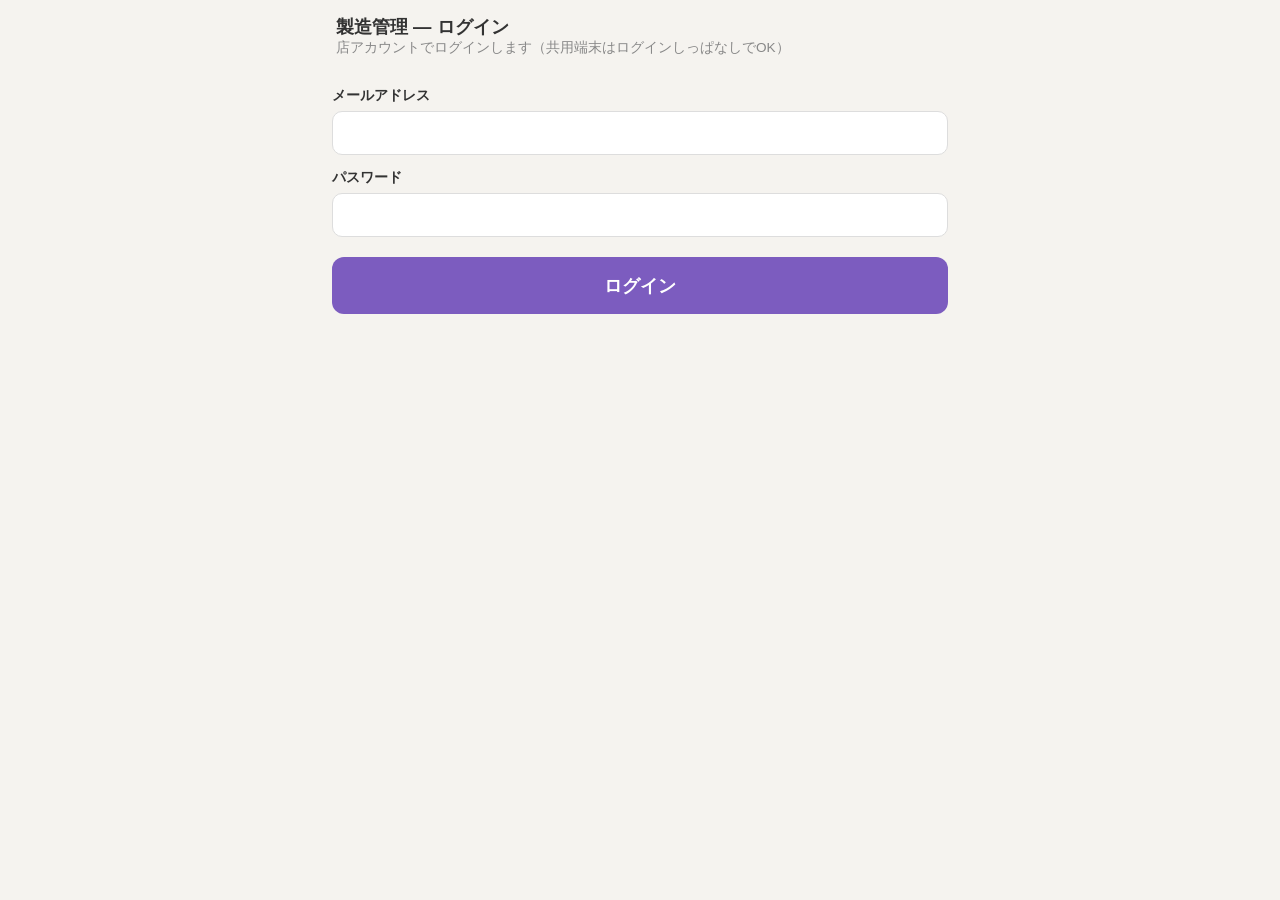
<file: index.html>
<!DOCTYPE html>
<html lang="ja">
<head>
<meta charset="UTF-8">
<meta name="viewport" content="width=device-width, initial-scale=1.0">
<title>今日やること — 製造管理</title>
<link rel="stylesheet" href="app.css">
</head>
<body>
<header>
  <h1>今日やること</h1>
  <div class="date" id="today"></div>
  <div class="progress-wrap"><div class="progress-bar" id="pbar"></div></div>
  <div class="progress-label" id="plabel"></div>
  <div class="nav"><a href="plan.html">📅 予定登録・一覧</a><a href="zaiko.html">📦 在庫・発注</a><a href="tanaoroshi.html">📋 棚卸</a><a href="recipe.html">📖 レシピ登録</a><a href="shohin.html">🏷 商品マスタ</a><a href="zairyo.html">🧂 材料マスタ</a><a href="shizai.html">🛍 包装資材</a><a href="staff.html">👤 スタッフ</a></div>
  <div id="alertband"></div>
</header>
<main id="list"><div class="empty">読み込み中…</div></main>
<div class="fab" onclick="openProductSheet()">＋ 臨時で仕込む</div>

<div class="sheet-bg" id="sheetbg" onclick="closeSheets()"></div>
<div class="sheet" id="sheet-product">
  <h2>何を仕込む？</h2>
  <input type="text" id="product-search" placeholder="名前で検索（半製品も出ます）" oninput="renderProductGrid()">
  <div class="cat-chips" id="product-cats" style="margin-top:8px;"></div>
  <div class="grid" id="product-grid" style="margin-top:8px;"></div>
</div>
<div class="sheet" id="sheet-recipe">
  <h2 id="recipe-title">レシピ</h2>
  <div id="recipe-body" style="max-height:60vh; overflow-y:auto;"></div>
</div>
<div class="sheet" id="sheet-work">
  <h2 id="work-title">作業内容は？</h2>
  <div class="grid">
    <button onclick="pickWork('weigh')">⚖️ 計量<br><small>記録のみ・在庫は動かない</small></button>
    <button onclick="pickWork('dough')">🥣 仕込み<br><small>生地を作って冷凍（材料↓ 生地↑）</small></button>
    <button onclick="pickWork('bake')">🔥 焼成<br><small>冷凍生地を使う（生地↓）</small></button>
  </div>
</div>
<div class="sheet" id="sheet-batch">
  <h2 id="batch-title">バッチ数は？</h2>
  <div class="grid">
    <button onclick="quickAdd(1)">1バッチ</button>
    <button onclick="quickAdd(2)">2バッチ</button>
    <button onclick="quickAdd(3)">3バッチ</button>
    <button onclick="quickAdd(4)">4バッチ</button>
    <button class="other" onclick="quickAddOther()">その他の数</button>
  </div>
</div>
<div class="sheet" id="sheet-member">
  <h2>担当者</h2>
  <div class="grid" id="member-grid"></div>
</div>
<div class="sheet" id="sheet-dough">
  <h2 id="dough-title">何本できましたか？</h2>
  <input type="number" id="dough-qty" inputmode="decimal" min="0.5" step="0.5"
    style="width:100%; font-size:1.3rem; padding:12px; border-radius:10px; border:1px solid #ddd; box-sizing:border-box;">
  <div class="detail" id="dough-hint" style="margin-top:6px;"></div>
  <div style="display:flex; gap:10px; margin-top:14px">
    <button style="flex:1; background:#eee;" onclick="closeSheets()">あとで</button>
    <button class="btn-finish" style="flex:2;" onclick="saveDoughQty()">記録する</button>
  </div>
</div>
<div class="toast" id="toast"></div>

<script src="api.js?v=20260827c"></script>
<script>
let tasks = [], members = [], products = [];
let pendingProduct = null, memberTarget = null;

function toast(msg) {
  const t = $("toast");
  t.textContent = msg;
  t.classList.add("show");
  setTimeout(() => t.classList.remove("show"), 2500);
}

async function load() {
  const [t, m, al, hi] = await Promise.all([
    rest("v_today_tasks?select=*"),
    rest("members?select=id,display_name&is_active=eq.true&order=sort_order"),
    rest("v_order_alerts?alert_kind=eq.不足&kind=eq.購入材料&select=name,runout_date&order=runout_date").catch(() => []),
    rest("ingredients?kind=eq.半製品&select=id,name,category,order_unit,order_unit_to_g,package_size_g").catch(() => []),
  ]);
  tasks = t; members = m;
  hanseiInfo = Object.fromEntries(hi.map((x) => [x.id, x]));
  // 焼成タスクの「使った本数」用：商品→生地の対応（初回だけ）
  if (!Object.keys(doughOfProduct).length) {
    const doughIds = hi.filter((x) => x.category === "生地").map((x) => x.id);
    if (doughIds.length) {
      const rows = await rest(`recipe_items?ingredient_id=in.(${doughIds.join(",")})&select=ingredient_id,recipes!inner(product_id,is_active)&recipes.is_active=is.true`).catch(() => []);
      for (const r of rows) if (r.recipes?.product_id) doughOfProduct[r.recipes.product_id] = r.ingredient_id;
    }
  }
  renderAlertBand(al);
  render();
}

/* ---------- 冷凍生地の「本」記録（仕込み=できた本数／焼成=使った本数。完了は1タップのまま後追い） ---------- */

let hanseiInfo = {}, doughOfProduct = {}, doughTarget = null;

function doughTaskInfo(t) {
  if (t.task_category !== "仕込み" || t.status !== "完了") return null;
  // 生地の仕込み（カスタード等の生地以外の半製品はg管理のまま＝聞かない）
  if (t.ingredient_id) {
    const d = hanseiInfo[t.ingredient_id];
    if (d && d.category === "生地" && Number(d.package_size_g) > 0) return { kind: "make", dough: d };
    return null;
  }
  // 焼成（生地を使う商品タスク）：1本gが未設定のうちは聞かない（換算できないため）
  if (t.product_id && doughOfProduct[t.product_id]) {
    const d = hanseiInfo[doughOfProduct[t.product_id]];
    if (d && (Number(d.order_unit_to_g) > 0 || t.dough_qty != null)) return { kind: "use", dough: d };
  }
  return null;
}

function openDoughQty(id) {
  const t = findT(id);
  const dt = doughTaskInfo(t);
  if (!dt) return;
  doughTarget = id;
  const u = dt.dough.order_unit || "本";
  $("dough-title").textContent = dt.kind === "make"
    ? `${t.item_name || ""}：何${u}できましたか？`
    : `${dt.dough.name}を何${u}使いましたか？`;
  const inp = $("dough-qty");
  inp.value = t.dough_qty ?? "";
  let ph = dt.kind === "make" ? `できた${u}数` : `使った${u}数`;
  if (dt.kind === "make" && Number(dt.dough.order_unit_to_g) > 0) {
    const est = (Number(dt.dough.package_size_g) * Number(t.batch_count || 1)) / Number(dt.dough.order_unit_to_g);
    ph = `ふだんなら およそ${Math.round(est * 2) / 2}${u}`;
  }
  inp.placeholder = ph;
  $("dough-hint").textContent = `使いかけは0.5${u}でOK。あとからでも（🧊をタップ）入れられます`;
  show("sheet-dough");
  setTimeout(() => inp.focus(), 150);
}

async function saveDoughQty() {
  const t = findT(doughTarget);
  const v = Number($("dough-qty").value);
  if (!v || v <= 0) { toast("数を入れてください"); return; }
  try {
    const r = await rpc("fn_adjust_dough_qty", { p_plan_id: doughTarget, p_qty: v });
    if (t) t.dough_qty = v;
    closeSheets(); render();
    toast(r.learned
      ? `${v}${r.unit_name}ですね。1${r.unit_name} 約${Math.round(r.unit_g)}g と覚えました`
      : "記録しました");
  } catch (e) { toast("記録に失敗しました：" + (e.message || "").slice(0, 60)); console.error(e); }
}

/* 不足アラートの赤帯（初回棚卸の確定まではビュー側で0件＝非表示） */
function renderAlertBand(al) {
  const el = $("alertband");
  if (!al.length) { el.innerHTML = ""; return; }
  const head = al[0].name + (al.length > 1 ? ` ほか${al.length - 1}件` : "");
  el.innerHTML = `<a class="alert-band" href="zaiko.html">⚠ 材料不足：${esc(head)} — タップで確認</a>`;
}

let doughFor = {};   // product_id -> {id, name}（生地。商品→作業の2段選択用）
async function loadProducts() {
  if (products.length) return;
  // 半製品（カスタード等）も選べるようにする＝半製品仕込みの製造入庫を自由入力で取りこぼさない
  // 生地は一覧に出さない（商品を選んでから「生地を作る／焼く」を選ぶ方式・2026-08-20まりほ）
  const [p, h] = await Promise.all([
    rest("products?select=id,name,category,yield_per_batch&is_active=eq.true&order=name&limit=300"),
    rest("ingredients?kind=eq.半製品&is_active=eq.true&select=id,name,category&order=name"),
  ]);
  products = [...p, ...h.filter((x) => x.category !== "生地").map((x) => ({ ...x, isIng: true }))];
  const doughs = h.filter((x) => x.category === "生地");
  if (doughs.length && !Object.keys(doughFor).length) {
    const ids = doughs.map((d) => d.id).join(",");
    const rows = await rest(`recipe_items?ingredient_id=in.(${ids})&select=ingredient_id,recipes!inner(product_id,is_active)&recipes.is_active=is.true`);
    const byId = Object.fromEntries(doughs.map((d) => [d.id, d]));
    for (const r of rows) {
      const pid = r.recipes && r.recipes.product_id;
      if (pid) doughFor[pid] = byId[r.ingredient_id];
    }
  }
}
let prodCat = null;
function prodCatOf(p) { return p.isIng ? "半製品" : (p.category || "その他"); }
function itemLabel(p) { return p.isIng ? `${esc(p.name)}〔半製品〕` : esc(p.name); }

function render() {
  $("today").textContent = jpDate(new Date());
  const list = $("list");
  if (!tasks.length) {
    list.innerHTML = '<div class="empty">今日のタスクはまだありません。<br>「＋臨時で仕込む」か「予定登録」から追加できます</div>';
  } else {
    // 旧ボードの区分セクション移植（枠の中は持ち越し→時刻順のまま）
    const SEC = [["仕込み", "🥣"], ["オーダーケーキ", "🎂"], ["プチギフト", "🎁"], ["発送", "📦"]];
    const known = new Set(SEC.map(([k]) => k));
    let html = "";
    for (const [k, icon] of SEC) {
      const rows = tasks.filter((t) => t.task_category === k);
      if (!rows.length) continue;
      html += `<div class="section-label" style="font-size:.95rem;">${icon} ${k}</div>` + rows.map(cardHtml).join("");
    }
    const rest2 = tasks.filter((t) => !known.has(t.task_category));
    if (rest2.length) html += `<div class="section-label" style="font-size:.95rem;">その他</div>` + rest2.map(cardHtml).join("");
    list.innerHTML = html;
  }
  const countable = tasks.filter((t) => t.task_category !== "オーダーケーキ");
  const done = countable.filter((t) => t.status === "完了").length;
  $("pbar").style.width = countable.length ? (done / countable.length) * 100 + "%" : "0%";
  $("plabel").textContent = `${done} / ${countable.length} 完了（オーダーケーキは対象外）`;
}

function cardHtml(t) {
  const cls = t.product_id || t.ingredient_id ? (KUBUN_CLASS[t.task_category] || "sonota")
            : (t.task_category === "仕込み" && !t.product_id ? "sonota" : KUBUN_CLASS[t.task_category] || "sonota");
  const isCake = t.task_category === "オーダーケーキ";
  const doneCls = t.status === "完了" ? " done" : "";
  let badges = "";
  if (t.is_carryover && t.status !== "完了") badges += `<span class="badge carry">${mmdd(t.plan_date)}から持ち越し</span>`;
  if (t.planned_start && t.status !== "完了")
    badges += `<span class="badge time">⏰ ${new Date(t.planned_start).toLocaleTimeString("ja-JP", { hour: "numeric", minute: "2-digit" })}〜</span>`;
  if (t.badge) badges += `<span class="badge time">${esc(t.badge)}</span>`;
  if (t.status === "仕込中") badges += `<span class="badge running">作業中 ${elapsedMin(t)}分</span>`;
  if (t.status === "完了" && t.actual_minutes) badges += `<span class="badge">実績 ${t.actual_minutes}分</span>`;

  const name = esc(t.item_name || "（名称なし）");
  // 仕込みカードのバッチ数はタップで修正可（完了済みなら引落も自動で再計算）
  const editableBatch = t.task_category === "仕込み" && !t.title && t.batch_count != null;
  const batch = !t.title && t.batch_count
    ? (editableBatch
        ? ` <span class="batch-chip" onclick="editBatches('${t.id}')">×${Number(t.batch_count)}バッチ ✎</span>`
        : ` ×${Number(t.batch_count)}バッチ`)
    : "";
  const memo = t.memo ? `<div class="detail">${esc(t.memo)}</div>` : "";
  // 旧ボードの📖レシピ移植：材料表はDBから（切替条件のひとつ）
  const isWeigh = !!(t.title && t.title.endsWith(" 計量"));
  const recipeBtn = t.task_category === "仕込み" && (t.product_id || t.ingredient_id || isWeigh)
    ? `<button class="btn-revert" onclick="openRecipe('${t.id}')">📖 レシピ</button>` : "";

  let row = "";
  if (!isCake) {
    if (t.status === "予定") {
      row = `<div class="row"><button class="btn-start" onclick="doStart('${t.id}')">▶ 開始</button>${recipeBtn}</div>`;
    } else if (t.status === "仕込中") {
      row = `<div class="row">
        <span class="chip ${t.member_id ? "setted" : ""}" onclick="openMember('${t.id}')">担当：${esc(t.member_name || "—")}</span>
        <button class="btn-finish" onclick="doFinish('${t.id}')">✔ 完了</button>
        <button class="btn-revert" onclick="doRevert('${t.id}')">戻す</button>${recipeBtn}</div>`;
    } else {
      const qty = t.completed_quantity != null ? `できあがり ${Number(t.completed_quantity)}個` : "できあがり 予定どおり";
      const qtyChip = t.task_category === "仕込み" && !t.ingredient_id ? `<span class="qty-chip" onclick="editQty('${t.id}')">${qty}</span>` : "";
      // 冷凍生地の本数チップ（仕込み=できた本数／焼成=使った本数。未入力は促し表示）
      const dt = doughTaskInfo(t);
      const doughChip = dt
        ? `<span class="qty-chip" onclick="openDoughQty('${t.id}')">🧊 ${t.dough_qty != null
            ? `${Number(t.dough_qty)}${esc(dt.dough.order_unit || "本")}`
            : (dt.kind === "make" ? "何本できた？" : "何本使った？")}</span>`
        : "";
      row = `<div class="row">${doughChip}${qtyChip}
        <span class="chip ${t.member_id ? "setted" : ""}" onclick="openMember('${t.id}')">担当：${esc(t.member_name || "—")}</span>
        <button class="btn-revert" onclick="doRevert('${t.id}')">戻す</button></div>`;
    }
  }
  return `<div class="card ${cls}${doneCls}">
    <span class="kubun">${esc(t.task_category)}</span>${badges}
    <div class="title">${name}${batch}</div>${memo}${row}</div>`;
}

async function openRecipe(tid) {
  const t = findT(tid);
  if (!t) return;
  $("recipe-title").textContent = `📖 ${t.item_name || "レシピ"}`;
  $("recipe-body").innerHTML = "読み込み中…";
  show("sheet-recipe");
  try {
    let key;
    if (t.product_id) key = `product_id=eq.${t.product_id}`;
    else if (t.ingredient_id) key = `ingredient_id=eq.${t.ingredient_id}`;
    else if (t.title?.endsWith(" 計量")) {
      // 計量タスクは「◯◯ 計量」タイトル行なので、生地名からレシピを引く
      const nm = t.title.slice(0, -3);
      const ing = await rest(`ingredients?name=eq.${encodeURIComponent(nm)}&kind=eq.半製品&select=id&limit=1`);
      if (!ing.length) { $("recipe-body").innerHTML = '<div class="empty">レシピが見つかりません</div>'; return; }
      key = `ingredient_id=eq.${ing[0].id}`;
    } else { $("recipe-body").innerHTML = '<div class="empty">レシピが未登録です</div>'; return; }
    // 表示は共通のRV（api.js）：×バッチ計算＋生地行タップで中身に潜れる
    await RV.show($("recipe-body"), key, t.item_name || "レシピ", Number(t.batch_count) || 1);
  } catch (e) { $("recipe-body").innerHTML = '<div class="empty">読み込みエラー</div>'; console.error(e); }
}

function elapsedMin(t) {
  return Math.max(0, Math.floor((Date.now() - new Date(t.actual_start).getTime()) / 60000));
}

/* ---------- 操作（1タップ原則。先に画面を進め、失敗したら戻してトースト） ---------- */

async function act(fn, args, apply) {
  const prev = JSON.parse(JSON.stringify(tasks));
  apply();
  render();
  try { await rpc(fn, args); await load(); }
  catch (e) { tasks = prev; render(); toast("通信エラー：もう一度お試しください"); console.error(e); }
}
const findT = (id) => tasks.find((x) => x.id === id);

function doStart(id) {
  act("fn_start_plan", { p_plan_id: id }, () => {
    const t = findT(id); t.status = "仕込中"; t.actual_start = new Date().toISOString();
  });
}
async function doFinish(id) {
  // 完了は従来どおり1タップで先に成立（理論値で在庫が動く）。本数はその後の後追い（genba）
  await act("fn_finish_plan", { p_plan_id: id }, () => {
    const t = findT(id); t.status = "完了";
    t.actual_minutes = Math.max(1, elapsedMin(t));
  });
  const t = findT(id);
  if (t && t.status === "完了" && doughTaskInfo(t)) openDoughQty(id);
}
function doRevert(id) {
  act("fn_revert_plan", { p_plan_id: id }, () => {
    const t = findT(id);
    if (t.status === "完了") { t.status = "仕込中"; t.actual_minutes = null; }
    else { t.status = "予定"; t.actual_start = null; }
  });
}
let batchEditTarget = null; // バッチ数シートの使い回し：nullなら臨時仕込み、入っていれば修正

function editBatches(id) {
  batchEditTarget = id;
  const t = findT(id);
  $("batch-title").textContent = `${t.item_name || ""}：実際に仕込んだバッチ数は？`;
  show("sheet-batch");
}
function editQty(id) {
  const t = findT(id);
  const v = prompt("できあがり個数（予定と違うときだけ）", t.completed_quantity ?? "");
  if (v === null || v === "") return;
  act("fn_set_qty", { p_plan_id: id, p_qty: Number(v) }, () => { t.completed_quantity = Number(v); });
}

/* ---------- 担当者（後追いチップ） ---------- */

function openMember(id) {
  memberTarget = id;
  $("member-grid").innerHTML =
    members.map((m) => `<button onclick="setMember('${m.id}')">${esc(m.display_name)}</button>`).join("") +
    `<button class="other" onclick="setMember(null)">（なし）</button>`;
  show("sheet-member");
}
function setMember(mid) {
  closeSheets();
  const t = findT(memberTarget);
  act("fn_set_member", { p_plan_id: memberTarget, p_member_id: mid }, () => {
    t.member_id = mid;
    t.member_name = mid ? members.find((m) => m.id === mid)?.display_name : null;
  });
}

/* ---------- ＋臨時で仕込む ---------- */

async function openProductSheet() {
  await loadProducts();
  $("product-search").value = "";
  prodCat = null;
  renderProductGrid();
  show("sheet-product");
}
function setProdCat(c) { prodCat = c; renderProductGrid(); }
function renderProductGrid() {
  const cats = [...new Set(products.map(prodCatOf))]
    .sort((a, b) => (a === "半製品") - (b === "半製品") || a.localeCompare(b, "ja"));
  $("product-cats").innerHTML =
    `<button class="${prodCat === null ? "selected" : ""}" onclick="setProdCat(null)">すべて</button>` +
    cats.map((c) => `<button class="${prodCat === c ? "selected" : ""}" onclick="setProdCat('${esc(c)}')">${esc(c)}</button>`).join("");
  const q = $("product-search").value.trim();
  let hits = prodCat ? products.filter((p) => prodCatOf(p) === prodCat) : products;
  if (q) hits = hits.filter((p) => p.name.includes(q));
  let html = hits.slice(0, 40).map((p) => `<button onclick="pickProduct('${p.id}')">${itemLabel(p)}</button>`).join("");
  // 「生地」で探した人への案内（生地は一覧に出さない設計の蓋・genba指摘）
  if (q) {
    html += Object.entries(doughFor)
      .filter(([, d]) => d.name.includes(q))
      .filter(([pid]) => !hits.some((p) => p.id === pid))
      .slice(0, 5)
      .map(([pid, d]) => `<button class="other" onclick="pickProduct('${pid}');pickWork('dough')">🥣 ${esc(d.name)}の仕込み</button>`)
      .join("");
  }
  $("product-grid").innerHTML = html + `<button class="other" onclick="pickOther()">その他（自由入力）</button>`;
}
let pendingWork = null;  // 'dough' | 'bake'
function pickProduct(pid) {
  pendingProduct = products.find((p) => p.id === pid);
  pendingWork = null;
  if (!pendingProduct.isIng && doughFor[pendingProduct.id]) {
    $("work-title").textContent = `${pendingProduct.name}：どっちの作業？`;
    hide("sheet-product"); show("sheet-work");
    return;
  }
  $("batch-title").textContent = `${pendingProduct.name}：バッチ数は？`;
  hide("sheet-product"); show("sheet-batch");
}
function pickWork(w) {
  pendingWork = w;
  const d = doughFor[pendingProduct.id];
  $("batch-title").textContent =
    w === "weigh" ? `${d.name}の計量：何バッチ分？`
    : w === "dough" ? `${d.name}の仕込み：何バッチ？`
    : `${pendingProduct.name}の焼成：何バッチ？`;
  hide("sheet-work"); show("sheet-batch");
}
async function quickAdd(n) {
  if (batchEditTarget) { // 修正モード：引落も自動で再計算される（fn_set_batches）
    const id = batchEditTarget;
    closeSheets();
    act("fn_set_batches", { p_plan_id: id, p_batches: n }, () => { findT(id).batch_count = n; });
    return;
  }
  closeSheets();
  try {
    const doughId = pendingWork === "dough" ? doughFor[pendingProduct.id].id : null;
    if (pendingWork === "weigh") {
      // 計量＝記録だけのタスク（在庫は仕込み完了で動かすので二重計上しない）
      const tid = await rpc("fn_my_tenant_id");
      await insert("production_plans", {
        tenant_id: tid, plan_date: todayStr(), task_category: "仕込み",
        title: `${doughFor[pendingProduct.id].name} 計量`, batch_count: n, source: "app",
      });
    } else if (pendingProduct.isIng || doughId) {
      // 半製品・生地はfn_quick_planが未対応なので直接insert（RLS越し・当日の予定として登録）
      const tid = await rpc("fn_my_tenant_id");
      await insert("production_plans", {
        tenant_id: tid, plan_date: todayStr(), task_category: "仕込み",
        ingredient_id: doughId || pendingProduct.id, batch_count: n, source: "app",
      });
    } else {
      await rpc("fn_quick_plan", { p_product_id: pendingProduct.id, p_batches: n });
    }
    await load();
  } catch (e) { toast("登録に失敗しました"); console.error(e); }
}
function quickAddOther() {
  const v = prompt("バッチ数");
  if (v === null || v === "" || Number(v) <= 0) { closeSheets(); return; }
  quickAdd(Number(v));
}
async function pickOther() {
  const v = prompt("何を仕込む？（自由入力）");
  closeSheets();
  if (!v) return;
  try {
    await rpc("fn_quick_plan", { p_title: v });
    await load();
  } catch (e) { toast("登録に失敗しました"); console.error(e); }
}

function show(id) { $("sheetbg").style.display = "block"; $(id).style.display = "block"; }
function hide(id) { $(id).style.display = "none"; }
function closeSheets() {
  for (const id of ["sheet-product", "sheet-work", "sheet-batch", "sheet-member", "sheet-recipe", "sheet-dough"]) hide(id);
  $("sheetbg").style.display = "none";
  batchEditTarget = null;
}

/* ---------- 起動・60秒自動更新（看板モード＝genba確定値） ---------- */

if (requireLogin()) {
  load().catch((e) => { $("list").innerHTML = `<div class="empty">読み込みエラー：${esc(e.message)}</div>`; });
  setInterval(() => load().catch(() => {}), 60000);
  setInterval(render, 30000); // 経過時間バッジの更新
}
</script>
</body>
</html>
</file>
<file: app.css>
/* 製造管理 Phase A 共通スタイル（モック合意版のデザインを踏襲） */
:root{
  --c-shikomi:#7c5cbf; --c-cake:#e0669b; --c-gift:#3da466; --c-hasso:#3d7fc4; --c-sonota:#8a8a8a;
  --bg:#f5f3ef; --card:#fff; --ink:#333; --muted:#888;
}
*{box-sizing:border-box; -webkit-tap-highlight-color:transparent;}
body{margin:0; font-family:-apple-system,"Hiragino Kaku Gothic ProN","Noto Sans JP",sans-serif; background:var(--bg); color:var(--ink); padding-bottom:90px;}
header{position:sticky; top:0; background:var(--bg); padding:14px 16px 8px; z-index:5;}
h1{margin:0; font-size:1.15rem;}
.date{color:var(--muted); font-size:.85rem;}
.progress-wrap{margin:8px 16px 0; background:#e4e0d8; border-radius:8px; height:14px; overflow:hidden;}
.progress-bar{height:100%; background:var(--c-gift); border-radius:8px; transition:width .3s;}
.progress-label{font-size:.8rem; color:var(--muted); margin:2px 16px 0; text-align:right;}
main{padding:8px 12px;}
.card{background:var(--card); border-radius:14px; margin:10px 0; padding:12px 14px; box-shadow:0 1px 3px rgba(0,0,0,.08); border-left:8px solid #ccc; position:relative;}
.card.shikomi{border-left-color:var(--c-shikomi);}
.card.cake{border-left-color:var(--c-cake);}
.card.gift{border-left-color:var(--c-gift);}
.card.hasso{border-left-color:var(--c-hasso);}
.card.sonota{border-left-color:var(--c-sonota);}
.card.done{opacity:.55;}
.kubun{font-size:.7rem; font-weight:700; color:#fff; border-radius:6px; padding:2px 8px; display:inline-block; background:var(--c-sonota);}
.shikomi .kubun{background:var(--c-shikomi);} .cake .kubun{background:var(--c-cake);}
.gift .kubun{background:var(--c-gift);} .hasso .kubun{background:var(--c-hasso);}
.badge{font-size:.7rem; border-radius:6px; padding:2px 8px; display:inline-block; margin-left:6px; background:#eee; color:#555;}
.badge.carry{background:#d94141; color:#fff; font-weight:700;}
.badge.time{background:#fdeef5; color:#c2477e; font-weight:700;}
.badge.running{background:#e8f5e9; color:#2e7d32; font-weight:700;}
.title{font-size:1.05rem; font-weight:700; margin:6px 0 2px;}
.detail{font-size:.85rem; color:var(--muted); white-space:pre-line;}
.row{display:flex; align-items:center; gap:10px; margin-top:10px; flex-wrap:wrap;}
button{font-family:inherit; border:none; border-radius:12px; font-size:1rem; font-weight:700; padding:12px 0; flex:1; cursor:pointer;}
.btn-start{background:#fff; color:#2e7d32; border:2px solid #2e7d32;}
.btn-finish{background:#2e7d32; color:#fff;}
.btn-revert{background:none; color:var(--muted); font-size:.8rem; font-weight:400; flex:0 0 auto; padding:6px 10px; text-decoration:underline;}
.chip{background:#f0ede7; border:1px dashed #bbb; color:#666; border-radius:20px; font-size:.8rem; padding:6px 12px; flex:0 0 auto; cursor:pointer;}
.chip.setted{border-style:solid; background:#eee9ff; color:#5b3fa8; border-color:#c9bcf0;}
.qty-chip{background:#f0ede7; border-radius:20px; font-size:.8rem; padding:6px 12px; flex:0 0 auto; color:#666; cursor:pointer;}
.fab{position:fixed; bottom:16px; left:12px; right:12px; background:var(--c-shikomi); color:#fff; font-size:1.1rem; font-weight:700; padding:16px 0; border-radius:16px; box-shadow:0 4px 12px rgba(0,0,0,.25); text-align:center; cursor:pointer; z-index:10;}
.sheet-bg{position:fixed; inset:0; background:rgba(0,0,0,.4); display:none; z-index:20;}
.sheet{position:fixed; bottom:0; left:0; right:0; background:#fff; border-radius:20px 20px 0 0; padding:18px 16px 28px; z-index:21; max-height:75vh; overflow-y:auto; display:none;}
.sheet h2{margin:0 0 12px; font-size:1rem;}
.grid{display:grid; grid-template-columns:1fr 1fr; gap:10px;}
.grid button{padding:16px 4px; background:#f4f1ea; color:var(--ink); font-size:.95rem;}
.grid button.other{background:#eee; color:#666;}
.grid button.selected{background:var(--c-shikomi); color:#fff;}
.section-label{font-size:.8rem; color:var(--muted); margin:14px 4px 4px; font-weight:700;}
.empty{color:var(--muted); text-align:center; padding:40px 16px; font-size:.95rem;}
.toast{position:fixed; top:12px; left:50%; transform:translateX(-50%); background:#333; color:#fff; padding:10px 18px; border-radius:10px; font-size:.85rem; z-index:50; opacity:0; transition:opacity .3s; pointer-events:none; max-width:90%;}
.toast.show{opacity:.95;}
.nav{display:flex; gap:8px; margin-top:8px;}
.nav a{flex:0 0 auto; font-size:.8rem; color:var(--c-shikomi); text-decoration:none; background:#efeaf9; border-radius:8px; padding:6px 12px; font-weight:700;}
/* フォーム（予定登録・ログイン） */
input[type=text],input[type=email],input[type=password],input[type=date],input[type=number],textarea,select{
  font-family:inherit; font-size:1rem; width:100%; padding:12px; border:1px solid #ddd; border-radius:10px; background:#fff;}
label{font-size:.85rem; font-weight:700; display:block; margin:14px 0 6px;}
.btn-primary{background:var(--c-shikomi); color:#fff; width:100%;}
.seg{display:flex; gap:8px; flex-wrap:wrap;}
.seg button{flex:1 0 40%; padding:12px 4px; background:#f4f1ea; color:var(--ink); font-size:.9rem;}
.seg button.selected{background:var(--c-shikomi); color:#fff;}
/* Phase C：在庫・棚卸 */
.alert-band{display:block; margin:8px 0 0; background:#d94141; color:#fff; font-weight:700; font-size:.95rem; padding:12px 14px; border-radius:12px; text-decoration:none;}
.alert-row{background:var(--card); border-radius:12px; margin:8px 0; padding:10px 12px; display:flex; align-items:center; gap:10px; border-left:8px solid #ccc; box-shadow:0 1px 3px rgba(0,0,0,.08);}
.alert-row.alert-red{border-left-color:#d94141; background:#fdf0f0;}
.alert-row.alert-yellow{border-left-color:#e6a817; background:#fdf8ec;}
.alert-main{flex:1; min-width:0;}
.alert-name{font-weight:700; font-size:1rem;}
.alert-sub{font-size:.8rem; color:var(--muted); margin-top:2px;}
.btn-arrive{flex:0 0 auto; background:#fff; color:#2e7d32; border:2px solid #2e7d32; font-size:.85rem; padding:8px 14px;}
.stock-row{background:var(--card); border-radius:12px; margin:8px 0; padding:10px 12px; box-shadow:0 1px 3px rgba(0,0,0,.08); cursor:pointer;}
.stock-detail{font-size:.85rem; color:var(--muted); margin-top:6px; line-height:1.6;}
.stock-detail:empty{display:none;}
.uncovered-box{background:#f0ede7; border-radius:12px; padding:10px 12px; font-size:.85rem; color:#666;}
.qty-row{display:flex; align-items:center; gap:8px; margin:8px 0;}
.qty-row input{font-size:1.4rem; font-weight:700; text-align:right; flex:1;}
.unit-label{font-size:1.1rem; font-weight:700; flex:0 0 auto; min-width:2em;}
.hint{font-size:.8rem; color:var(--muted); margin:4px 0 8px;}
.batch-chip{background:#f0ede7; border-radius:14px; font-size:.8rem; font-weight:400; padding:3px 10px; color:#666; cursor:pointer; white-space:nowrap;}
/* 棚卸 */
.stocktake-head{background:var(--card); border-radius:12px; padding:12px 14px; margin:8px 0; font-weight:700; box-shadow:0 1px 3px rgba(0,0,0,.08);}
.loc-section{background:var(--card); border-radius:14px; margin:12px 0; padding:6px 12px 10px; box-shadow:0 1px 3px rgba(0,0,0,.08);}
.loc-section.closed{opacity:.6;}
.loc-header{display:flex; align-items:center; justify-content:space-between; padding:8px 0; border-bottom:1px solid #eee;}
.loc-name{font-weight:700; font-size:1rem;}
.loc-done{color:#2e7d32; font-weight:700; font-size:.9rem;}
.btn-close-loc{flex:0 0 auto; background:#2e7d32; color:#fff; font-size:.85rem; padding:8px 14px;}
.tana-row{display:flex; align-items:center; gap:8px; padding:10px 0; border-bottom:1px solid #f2efe9;}
.tana-row:last-child{border-bottom:none;}
.tana-main{flex:1; display:flex; align-items:center; justify-content:space-between; gap:8px; cursor:pointer; min-width:0;}
.tana-name{font-size:.95rem;}
.tana-val{font-size:.85rem; color:var(--muted); flex:0 0 auto;}
.tana-row.measured .tana-val{color:#2e7d32; font-weight:700;}
.btn-loc{flex:0 0 auto; background:#eee9ff; color:#5b3fa8; font-size:.8rem; padding:8px 12px;}
.confirm-area{margin:20px 0 40px;}
.toast.clickable{pointer-events:auto;}
.cat-chips{display:flex; gap:6px; flex-wrap:wrap; margin-bottom:8px;}
.cat-chips button{flex:0 0 auto; font-size:.8rem; font-weight:700; padding:7px 12px; background:#f4f1ea; color:#555; border-radius:16px;}
.cat-chips button.selected{background:var(--c-shikomi); color:#fff;}
.bind-state{font-size:.8rem; margin:6px 2px 0; min-height:1em;}
.bind-state.ok{color:#2e7d32; font-weight:700;}
.bind-state.warn{color:#b26a00; font-weight:700;}
.toast-undo{background:#fff; color:#333; font-size:.8rem; font-weight:700; padding:4px 12px; border-radius:8px; flex:0 0 auto; margin-left:8px;}
.stock-row-top{display:flex; align-items:center; gap:8px;}
.po-row .btn-revert{padding:6px 4px;}
.today-arrival-row{display:flex; align-items:center; justify-content:space-between; gap:8px; background:#eef7ee; border-radius:10px; padding:8px 12px; margin:6px 0; font-size:.9rem; color:#2e7d32; font-weight:700;}
.confirm-area button:disabled{opacity:.45; cursor:default;}
@media (min-width:700px){ main, header{max-width:640px; margin:0 auto;} .title{font-size:1.3rem;} button{font-size:1.15rem; padding:16px 0;} .fab{max-width:616px; left:50%; transform:translateX(-50%);} }

/* 仕入れないもの（生地・半製品）のアラート行：発注ボタンの代わりに置く印 */
.tag-shikomi {
  flex: 0 0 auto; padding: 8px 12px; border-radius: 999px;
  background: #f1e7d8; color: #8a6b3d; font-size: 13px; font-weight: 700;
}

/* 商品ピッカーの1行ヒント（生地と商品の取り違え防止・genba指摘） */
.picker-hint {
  margin: 8px 2px 0; padding: 6px 10px; border-radius: 8px;
  background: #f6f1e8; color: #6b5a44; font-size: 13px;
}

/* 月カレンダー（plan.html） */
.cal-grid { display: grid; grid-template-columns: repeat(7, 1fr); gap: 3px; }
.cal-dow { text-align: center; font-size: 11px; color: var(--muted); padding: 2px 0; font-weight: 700; }
.cal-cell {
  min-height: 52px; background: #fff; border: 1px solid #eee; border-radius: 8px;
  padding: 3px 4px; position: relative; cursor: pointer;
}
.cal-cell.empty { background: transparent; border: none; cursor: default; }
.cal-cell.today { border: 2px solid var(--c-gift); }
.cal-num { font-size: 12px; font-weight: 700; }
.cal-dots { display: flex; flex-wrap: wrap; gap: 2px; margin-top: 2px; }
.cal-dot { width: 7px; height: 7px; border-radius: 50%; display: inline-block; }
.cal-cnt { position: absolute; right: 4px; bottom: 2px; font-size: 10px; color: var(--muted); }
</file>
